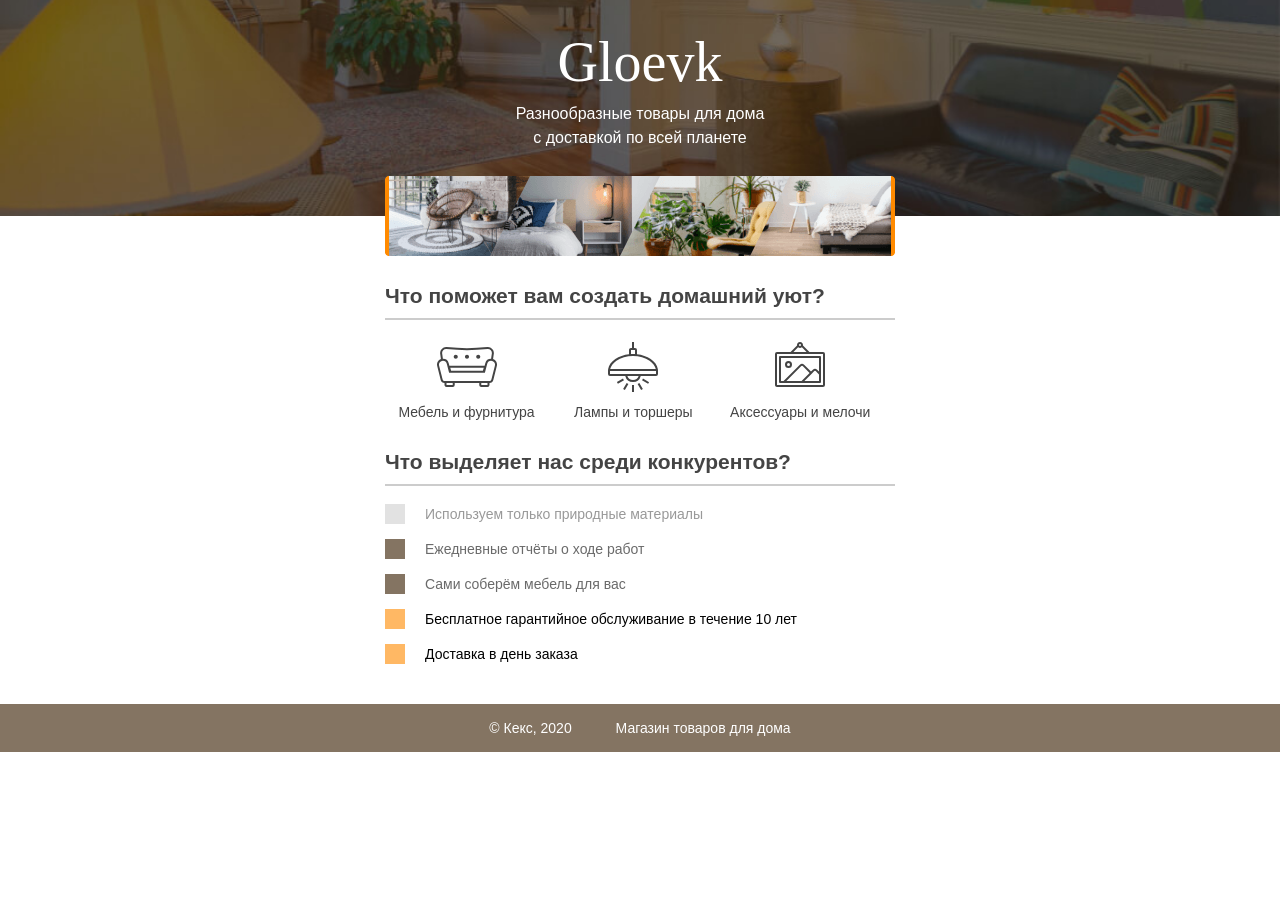
<file: source/project/index.html>
<!DOCTYPE html>
<html lang="ru">
  <head>
    <meta charset="utf-8">
    <title>Магазин товаров для дома</title>
    <link rel="stylesheet" href="style.css">
  </head>
  <body>
    <header class="site-header">
      <div class="container">
        <h1>Gloevk</h1>
        <p>Разнообразные товары для дома с доставкой по всей планете</p>
        <img src="img/gloevk-examples.png" width="510" height="80" alt="Примеры интерьеров">
      </div>
    </header>

    <section class="features">
      <h2>Что поможет вам создать домашний уют?</h2>
      <p class="feature-furniture">Мебель и фурнитура</p>
      <p class="feature-lighting">Лампы и торшеры</p>
      <p class="feature-accessories">Аксессуары и мелочи</p>
    </section>

    <section class="advantages">
      <h2>Что выделяет нас среди конкурентов?</h2>
      <ul class="advantages-list">
        <li class="advantages-item">Используем только природные материалы</li>
        <li class="advantages-item standard">Ежедневные отчёты о ходе работ</li>
        <li class="advantages-item standard">Сами соберём мебель для вас</li>
        <li class="advantages-item vip">Бесплатное гарантийное обслуживание в течение 10 лет</li>
        <li class="advantages-item vip">Доставка в день заказа</li>
      </ul>
    </section>

    <footer class="site-footer">
      <div class="container">
        <p>© Кекс, 2020</p>
        <p>Магазин товаров для дома</p>
      </div>
    </footer>
  </body>
</html>
</file>
<file: source/project/style.css>
body {
  margin: 0;
  padding: 0;
  font-family: "Arial", sans-serif;
  font-size: 14px;
  line-height: 20px;
  color: #444444;
}

h1 {
  width: 255px;
  margin: 0 auto 8px;
  font-family: "Georgia", serif;
  text-align: center;
  font-weight: normal;
  font-size: 56px;
  line-height: 64px;
}

h2 {
  border-bottom: 2px solid #cccccc;
  padding-bottom: 12px;
}

.container {
  width: 510px;
  margin: 0 auto;
  padding: 0 20px;
}

.site-header {
  min-width: 550px;
  height: 186px;
  margin-bottom: 70px;
  padding-top: 30px;
  background: #847462 no-repeat center url("img/gloevk-bg.jpg");
  background-size: cover;
  color: #ffffff;
}

.site-header p {
  width: 255px;
  margin: 0 auto 26px;
  text-align: center;
  font-size: 16px;
  line-height: 24px; 
}

.site-header img {
  display: block;
  margin: 0 auto;
}

.features {
  width: 510px;
  margin: 0 auto 30px;
  padding: 0 20px;
}

.features p {
  display: inline-block;
  vertical-align: top;
  width: 30%;
  margin: 0 5px;
  background-repeat: no-repeat;
  background-position: center top;
  text-align: center;
}

.feature-furniture {
  padding-top: 65px;
  background-image: url("img/furniture.svg");
}

.feature-lighting {
  padding-top: 65px;
  background-image: url("img/lighting.svg");
}

.feature-accessories {
  padding-top: 65px;
  background-image: url("img/accessories.svg");
}

.advantages {
  width: 510px;
  margin: 0 auto 40px;
  padding: 0 20px;
}

.advantages-list {
  padding: 0;
  list-style: none;  
}

.advantages-item {
  margin-bottom: 15px;
  padding-left: 20px;
  border-left: 20px solid #e2e2e2;
  color: #999999;
}

.standard {
  border-color: #847462;
  color: #6a6a6a;
}

.vip {
  border-color: #ffb864;
  color: #000000;
}

.site-footer {
  min-width: 550px;
  background-color: #847462;
  color: #ffffff;
}

.site-footer .container {
  text-align: center;
}

.site-footer p {
  display: inline-block;
  vertical-align: middle;
  padding: 0 20px;
}
</file>
